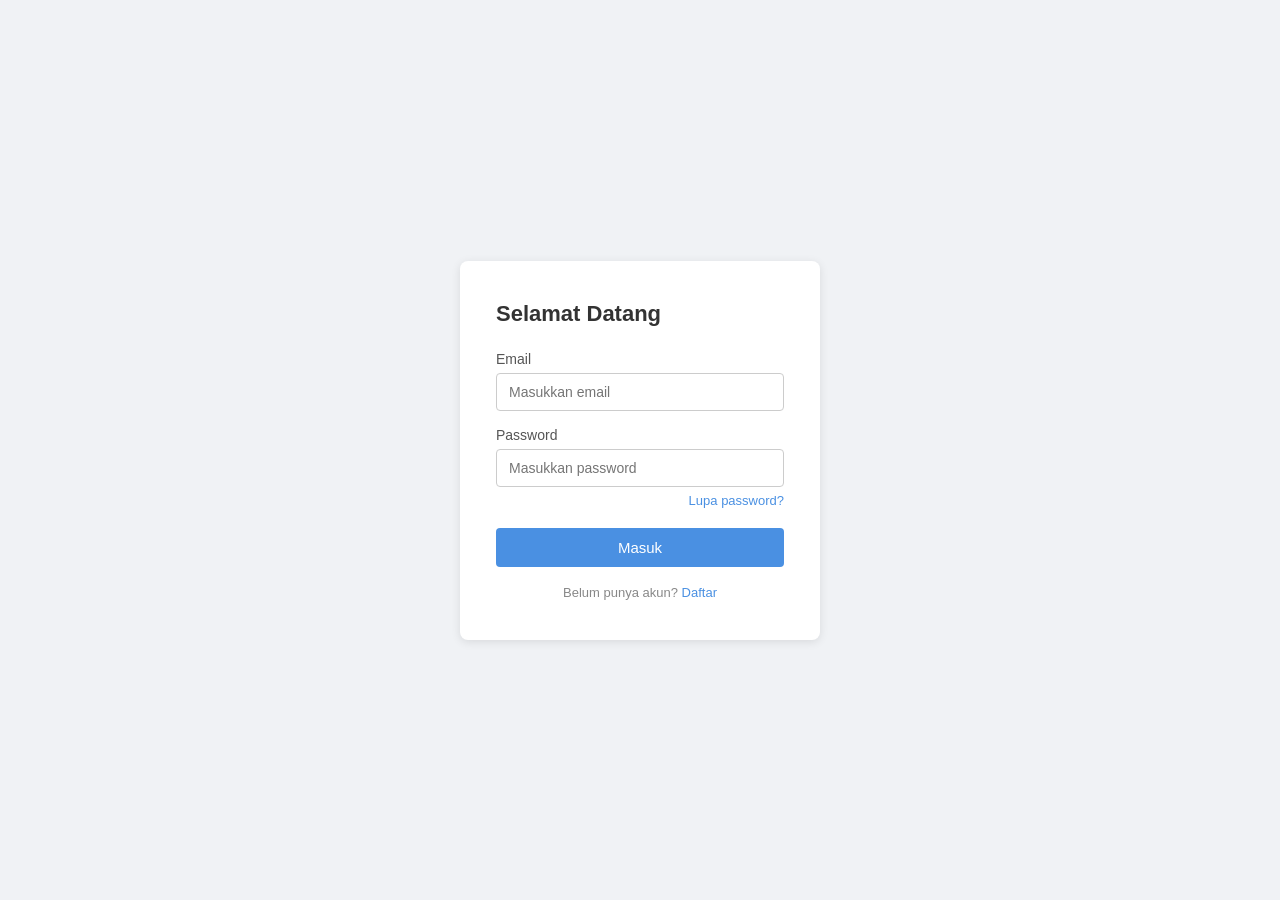
<file: index.html>
<!DOCTYPE html>
<html lang="id">

<head>
	<meta charset="UTF-8" />
	<meta name="viewport" content="width=device-width, initial-scale=1.0" />
	<title>Login - SITTA</title>
	<link rel="icon" type="image/x-icon" href="assets/favicon.ico">
	<link rel="stylesheet" href="css/style.css">
	<script src="js/data.js"></script>
</head>

<body>

	<div class="card">
		<h2>Selamat Datang</h2>

		<label for="email">Email</label>
		<input type="email" id="email" placeholder="Masukkan email" autocomplete="off" />
		<div class="error" id="emailError">Email tidak boleh kosong</div>

		<label for="password">Password</label>
		<input type="password" id="password" placeholder="Masukkan password" />
		<div class="error" id="passwordError">Password tidak boleh kosong</div>

		<a href="#" class="forgot" onclick="bukaModalLupaPassword()">Lupa password?</a>

		<button onclick="login()">Masuk</button>

		<div class="register">
			Belum punya akun? <a href="#" onclick="bukaModalDaftar()">Daftar</a>
		</div>
	</div>
	<!-- Modal Daftar -->
	<div class="modal-overlay" id="modalDaftar">
		<div class="modal">
			<div class="modal-header">
				<h3>Daftar Akun</h3>
				<button class="modal-close" onclick="tutupModalDaftar()">&#x2715;</button>
			</div>

			<label for="reg-nama">Nama</label>
			<input type="text" id="reg-nama" placeholder="Masukkan nama lengkap" autocomplete="off" />
			<div class="error" id="errorNama">Nama tidak boleh kosong</div>

			<label for="reg-email">Email</label>
			<input type="email" id="reg-email" placeholder="Masukkan email" autocomplete="off" />
			<div class="error" id="errorEmail">Email tidak boleh kosong</div>

			<label for="reg-password">Password</label>
			<input type="password" id="reg-password" placeholder="Masukkan password" />
			<div class="error" id="errorPassword">Password tidak boleh kosong</div>

			<label for="reg-role">Role</label>
			<select id="reg-role">
				<option value="">-- Pilih Role --</option>
				<option value="UPBJJ-UT">UPBJJ-UT</option>
				<option value="Puslaba">Puslaba</option>
				<option value="Fakultas">Fakultas</option>
				<option value="Administrator">Administrator</option>
			</select>
			<div class="error" id="errorRole">Role tidak boleh kosong</div>

			<label for="reg-lokasi">Lokasi</label>
			<input type="text" id="reg-lokasi" placeholder="Contoh: UPBJJ Makassar" />
			<div class="error" id="errorLokasi">Lokasi tidak boleh kosong</div>

			<button class="btn-daftar" onclick="daftar()">Daftar</button>
		</div>
	</div>
	<!-- Modal Lupa Password -->
	<div class="modal-overlay" id="modalLupaPassword">
		<div class="modal">
			<div class="modal-header">
				<h3>Lupa Password</h3>
				<button class="modal-close" onclick="tutupModalLupaPassword()">&#x2715;</button>
			</div>

			<label for="forget-email">Email</label>
			<input type="email" id="forget-email" placeholder="Masukkan email" autocomplete="off" />
			<div class="error" id="errorEmail">Email tidak boleh kosong</div>

			<button class="btn-daftar" onclick="lupaPassword()">Cek Password</button>
		</div>
	</div>

	<script src="js/login.js"></script>
	<script>
		function bukaModalDaftar() {
			document.getElementById('modalDaftar').classList.add('active');
		}
		function tutupModalDaftar() {
			document.getElementById('modalDaftar').classList.remove('active');
			document.getElementById('reg-nama').value = '';
			document.getElementById('reg-email').value = '';
			document.getElementById('reg-password').value = '';
			document.getElementById('reg-role').value = '';
			document.getElementById('reg-lokasi').value = '';
			document.getElementById('errorNama').style.display = 'none';
			document.getElementById('errorEmail').style.display = 'none';
			document.getElementById('errorPassword').style.display = 'none';
			document.getElementById('errorRole').style.display = 'none';
			document.getElementById('errorLokasi').style.display = 'none';
		}
		function bukaModalLupaPassword() {
			document.getElementById('modalLupaPassword').classList.add('active');
		}
		function tutupModalLupaPassword() {
			document.getElementById('modalLupaPassword').classList.remove('active');
			document.getElementById('reg-email').value = '';
			document.getElementById('errorEmail').style.display = 'none';
		}
	</script>

</body>

</html>
</file>
<file: css/style.css>
* {
    box-sizing: border-box;
    margin: 0;
    padding: 0;
}

body {
    font-family: Arial, sans-serif;
    background-color: #f0f2f5;
    display: flex;
    justify-content: center;
    align-items: center;
    min-height: 100vh;
}

.card {
    background: white;
    padding: 40px 36px;
    border-radius: 8px;
    box-shadow: 0 2px 10px rgba(0, 0, 0, 0.1);
    width: 360px;
}

h2 {
    margin-bottom: 24px;
    font-size: 22px;
    color: #333;
}

label {
    display: block;
    font-size: 14px;
    color: #555;
    margin-bottom: 6px;
}

input[type="email"],
input[type="password"],
input[type="text"] {
    width: 100%;
    padding: 10px 12px;
    border: 1px solid #ccc;
    border-radius: 4px;
    font-size: 14px;
    margin-bottom: 16px;
    outline: none;
    transition: border-color 0.2s;
}

/* Modal Overlay */
.modal-overlay {
    display: none;
    position: fixed;
    top: 0;
    left: 0;
    width: 100%;
    height: 100%;
    background-color: rgba(0, 0, 0, 0.5);
    justify-content: center;
    align-items: center;
    z-index: 999;
}

.modal-overlay.active {
    display: flex;
}

.modal {
    background: white;
    border-radius: 8px;
    box-shadow: 0 4px 20px rgba(0, 0, 0, 0.15);
    width: 420px;
    max-height: 90vh;
    overflow-y: auto;
    padding: 32px 30px;
}

.modal-header {
    display: flex;
    justify-content: space-between;
    align-items: center;
    margin-bottom: 20px;
}

.modal-header h3 {
    font-size: 20px;
    color: #333;
}

.modal-close {
    background: none;
    border: none;
    font-size: 22px;
    cursor: pointer;
    color: #aaa;
    width: auto;
    padding: 0 4px;
}

.modal-close:hover {
    color: #333;
    background: none;
}

input:focus {
    border-color: #4a90e2;
}

.forgot {
    display: block;
    text-align: right;
    font-size: 13px;
    color: #4a90e2;
    text-decoration: none;
    margin-top: -10px;
    margin-bottom: 20px;
}

.forgot:hover {
    text-decoration: underline;
}

button {
    width: 100%;
    padding: 11px;
    background-color: #4a90e2;
    color: white;
    border: none;
    border-radius: 4px;
    font-size: 15px;
    cursor: pointer;
    transition: background-color 0.2s;
}

button:hover {
    background-color: #357abd;
}

.register {
    text-align: center;
    margin-top: 18px;
    font-size: 13px;
    color: #888;
}

.register a {
    color: #4a90e2;
    text-decoration: none;
}

.register a:hover {
    text-decoration: underline;
}

.error {
    font-size: 12px;
    color: red;
    margin-top: -12px;
    margin-bottom: 12px;
    display: none;
}

.modal button.btn-daftar {
    width: 100%;
    padding: 11px;
    background-color: #4a90e2;
    color: white;
    border: none;
    border-radius: 4px;
    font-size: 15px;
    cursor: pointer;
    transition: background-color 0.2s;
    margin-top: 4px;
}

.modal button.btn-daftar:hover {
    background-color: #357abd;
}
</file>
